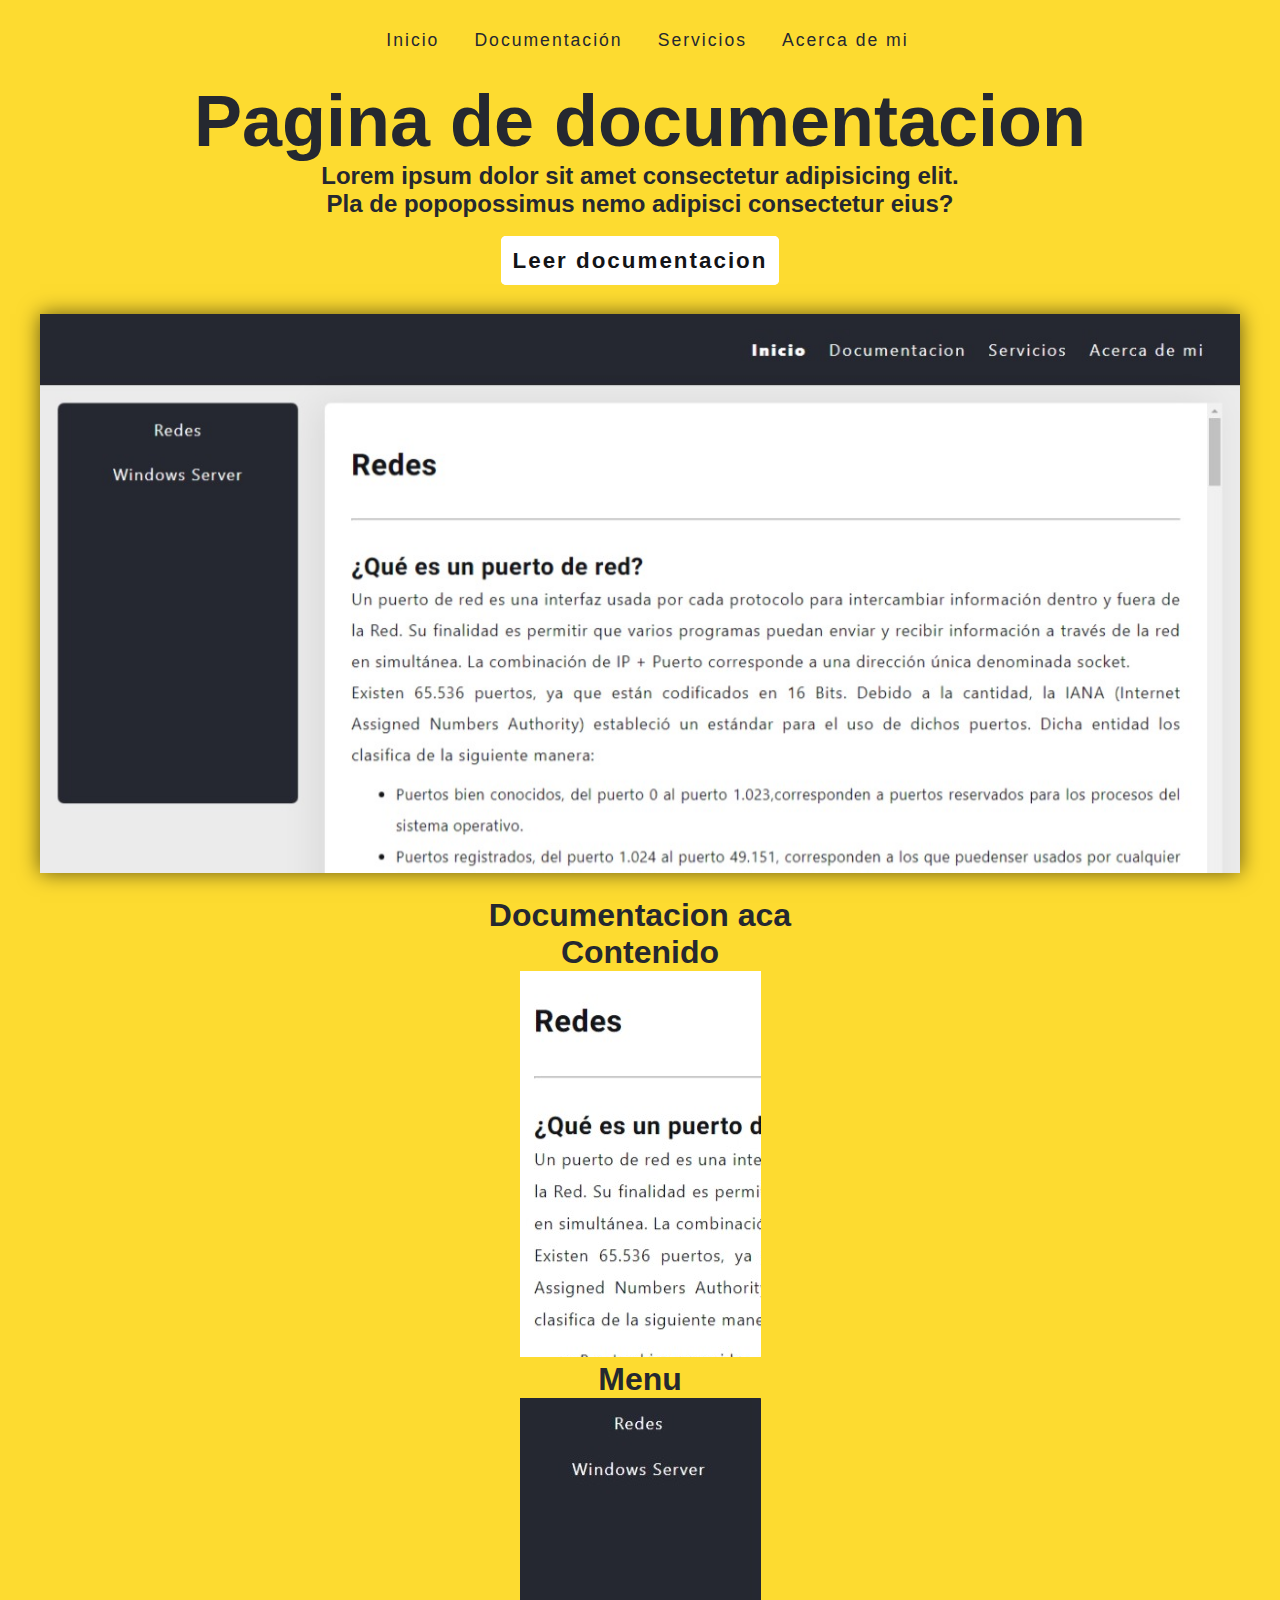
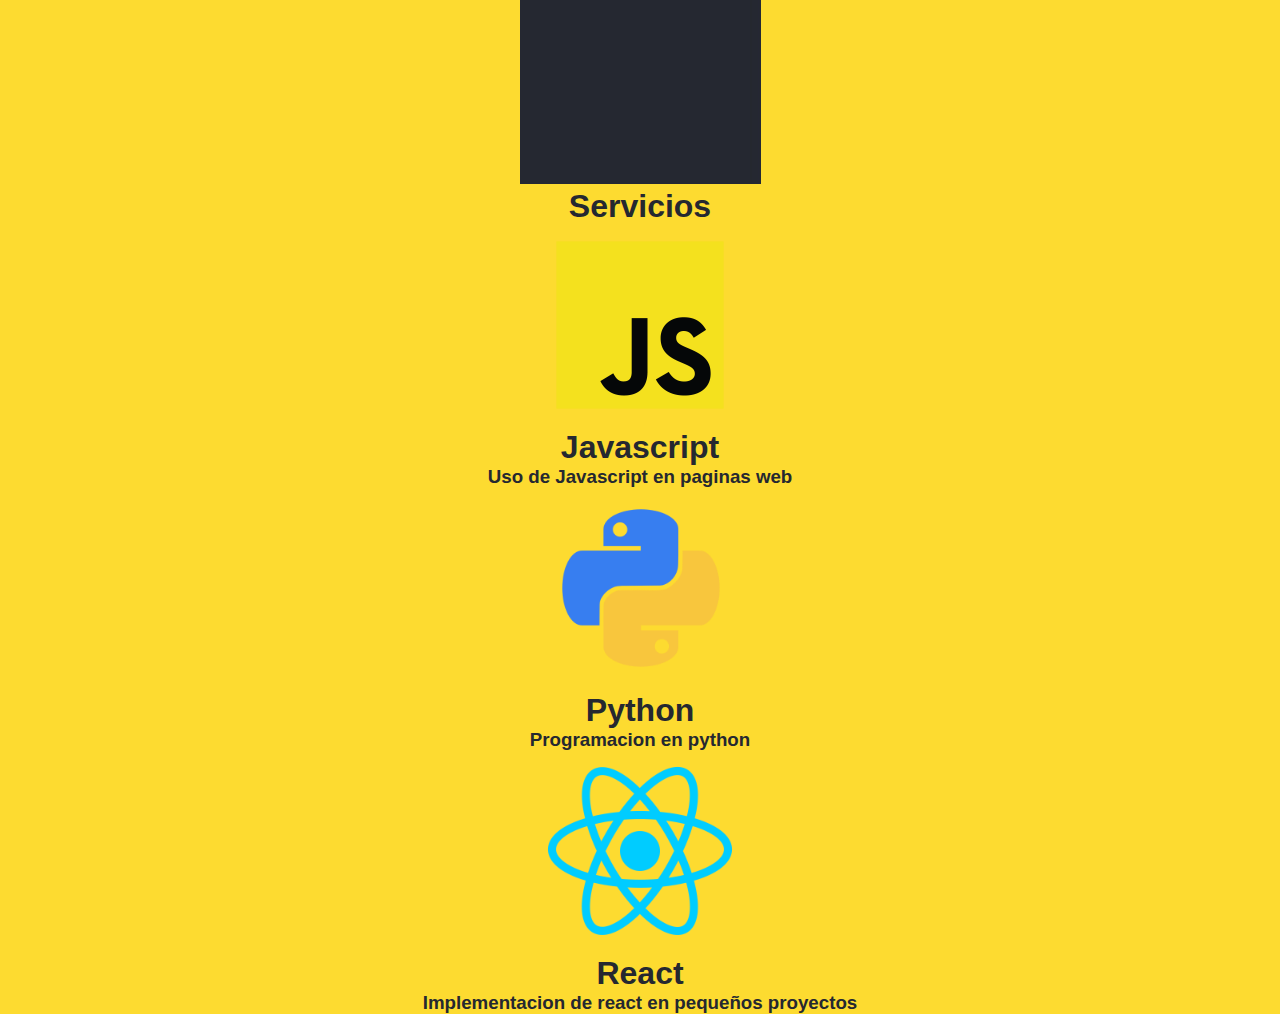
<file: index.html>
<!DOCTYPE html>
<html lang="en">

<head>
    <meta charset="UTF-8">
    <meta http-equiv="X-UA-Compatible" content="IE=edge">
    <meta name="viewport" content="width=device-width, initial-scale=1.0">
    <!--Estilos propios-->
    <link rel="stylesheet" href="estilos/estilos-index.css">
    <title>Document</title>
</head>

<body>

    <div class="Pagina">
        <header>
            <div class="menu">
                <nav class="menu-navegacion">
                    <ul class="menu-navegacion__contenido">
                        <li class="menu-navegacion__item"><a href="">Inicio</a></li>
                        <li class="menu-navegacion__item"><a href="documentacion.html">Documentación</a></li>
                        <li class="menu-navegacion__item"><a href="">Servicios</a></li>
                        <li class="menu-navegacion__item"><a href="">Acerca de mi</a></li>
                    </ul>
                </nav>
            </div>
        </header>

        <section class="inicio">
            <div class="inicio__contenido">
                <div class="inicio-titulo">
                    <h1 class="inicio__titulo">Pagina de documentacion</h1>
                </div>

                <div class="inicio-subtitulo">
                    <h3 class="inicio__subtitulo">Lorem ipsum dolor sit amet consectetur adipisicing elit. Pla de
                        popopossimus nemo adipisci consectetur eius?</h3>
                </div>

                <div class="inicio-boton">
                    <a class="inicio__boton" href="documentacion.html">Leer documentacion</a>
                </div>

                <figure class="inicio-figura">
                    <img src="imagenes/WebDocumentacion.jpeg" alt="" class="inicio-figura__imagen">
                </figure>
            </div>
        </section>

        <section class="documentacion">
            <div class="documentacion__contenido">
                <div>
                    <h1 class="documentacion__titulo">Documentacion aca</h1>
                </div>
                <div>
                    <h1 class="documentacion__titulo">Contenido</h1>
                    <img src="imagenes/WebDocumentacionCotenido.png" alt="imagen-contenido"
                        class="documentacion__imagen">
                </div>
                <div>
                    <h1 class="documentacion__titulo">Menu</h1>
                    <img src="imagenes/webdocumentacion-menu.jpg" alt="webdocumentacion-menu" class="imagen-menu">
                </div>
            </div>

        </section>

        <section class="servicios">
            <div class="servicios__contenido">

                <div class="servicios-titulo">
                    <h1 class="servicios__titulo">Servicios</h1>
                </div>

                <div class="servicios-imagenes">

                    <div class="servicios-imagenes__contenido">
                        <div class="servicios-imagenes__item">

                            <img src="imagenes/javascript.png" alt="" class="servicios-imagenes__logo">
                            <h1>Javascript</h1>
                            <h3>Uso de Javascript en paginas web</h3>
                        </div>

                        <div class="servicios-imagenes__item">
                            <img src="imagenes/python.png" alt="" class="servicios-imagenes__logo">
                            <h1>Python</h1>
                            <h3>Programacion en python</h3>
                        </div>

                        <div class="servicios-imagenes__item">
                            <img src="imagenes/react.png" alt="" class="servicios-imagenes__logo">
                            <h1>React</h1>
                            <h3>Implementacion de react en pequeños proyectos</h3>
                        </div>
                    </div>

                </div>

            </div>
        </section>

    </div>
</body>

</html>
</file>
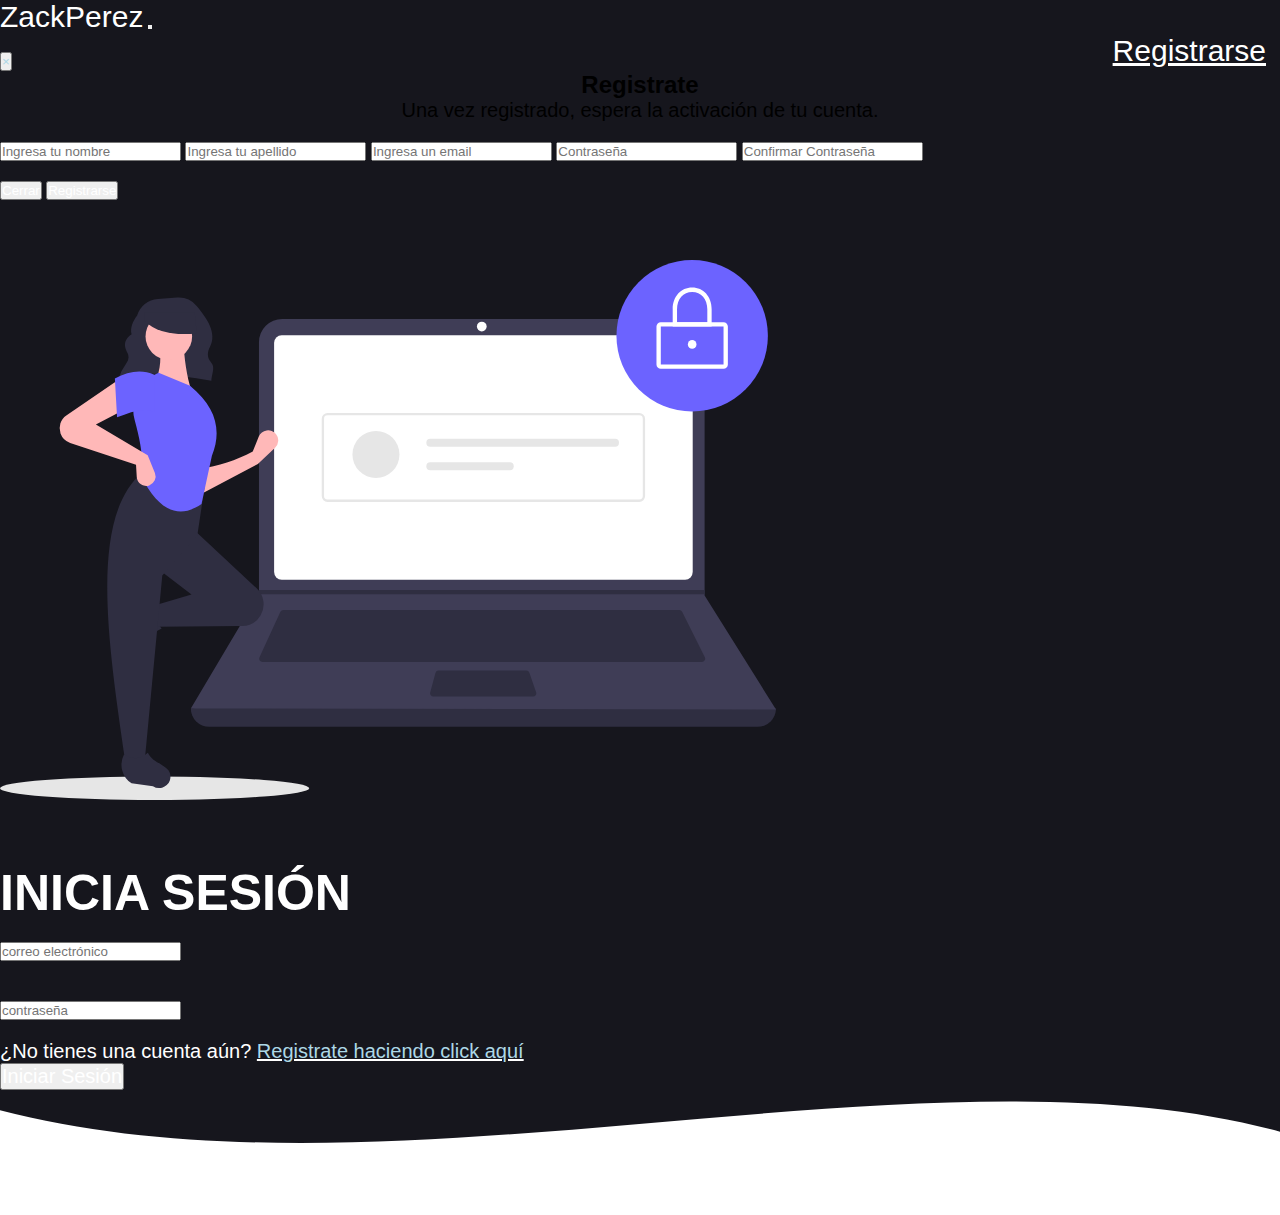
<file: html/register.html>
<!DOCTYPE html>
<html lang="en">
<head>
	<!-- Metas necesarios -->
	<meta name="viewport" content="width=device-width, initial-scale=1.0">
	

	<!-- Estilos Bootstrap -->
	<link rel="stylesheet" href="https://cdn.jsdelivr.net/npm/bootstrap@4.5.3/dist/css/bootstrap.min.css" integrity="sha384-TX8t27EcRE3e/ihU7zmQxVncDAy5uIKz4rEkgIXeMed4M0jlfIDPvg6uqKI2xXr2" crossorigin="anonymous">

	<!-- Estilos propios -->
	<link rel="stylesheet" href="../css/principal.css">

	<!-- Scripts propios -->
	<script type="text/javascript" src="../js/valid-sesion.js" async></script>
	<script type="text/javascript" src="../js/register.js" async></script>

	<title>Document</title>
</head>
<body>

	<!--Menu - navbar -->
	<header>
		<nav class="navbar navbar-expand-lg navbar-light">
		  <a class="navbar-brand" >ZackPerez</a>
		  <button class="navbar-toggler" type="button" data-toggle="collapse" data-target="#navbarNav" aria-controls="navbarNav" aria-expanded="false" aria-label="Toggle navigation">
		    <span class="navbar-toggler-icon"></span>
		  </button>
		  <div class="collapse navbar-collapse" id="navbarNav">
		    <ul class="navbar-nav ml-auto">
		      <li class="nav-item">
		        <a class="nav-link" href="#" data-toggle="modal" data-target="#registerModal">Registrarse</a>
		      </li>

		      <!-- Modal -->
		      <div class="modal fade" id="registerModal" tabindex="-1" role="dialog" aria-labelledby="exampleModalLabel" aria-hidden="true">
		        <div class="modal-dialog">
		          <div class="modal-content">
		            <div class="modal-header">
		              <button type="button" class="close" data-dismiss="modal" aria-label="Close">
		                <span aria-hidden="true">×</span>
		              </button>
		            </div>
		            <div class="modal-body"> <!-- INICIO DEL MODAL -->
		            	<h2 class="modal-h2">Registrate</h2>
		            	<p class="modal-p">Una vez registrado, espera la activación de tu cuenta.</p>
		            	<input id="nombre-modal" placeholder="Ingresa tu nombre" class="form-control">
		            	<input id="apellido-modal" placeholder="Ingresa tu apellido" class="form-control">
		            	<input id="email-modal" placeholder="Ingresa un email" class="form-control"> 
		            	<input type="password" id="contrasena-modal" placeholder="Contraseña" class="form-control ">
		            	<input type="password" id="contra-confirm-modal" placeholder="Confirmar Contraseña" class="form-control">
		            	<div id="mensajeVerificacion"> </div>
		            </div>
		            <div class="modal-footer">
		              <button type="button-Modal" class="btn btn-secondary" data-dismiss="modal">Cerrar</button>

		              <!--Boton con función de registrar al usuario -->
		              <button class="btn btn-primary" id="button-Modal">Registrarse</button> <!-- INICIO DEL MODAL -->
		            </div>
		          </div>
		        </div>
		      </div>
	</ul></div></nav></header>
	
	<!-- pantalla principal -->
	<section id="inicioSesion">
		<div class="container">
			<div class="row text-center">
				<div class="col-md-6">
					<img src="../img/register.svg" class="inicioSesion-imagen">
				</div>
				<div class="col-md-6">
					<h1 class="inicioSesion-h1">Inicia Sesión</h1>

					<input type="email" id="email2" placeholder="correo electrónico" class="form-control" > 
					<div id="errorEmail"> </div>

					<input type="password" id="contrasena2" placeholder="contraseña" class="form-control">
					<div id="errorPass"> </div>

					<div id="errorGeneral"></div>

					<!--PROBLEMAS EN MODO RESPONSIVE-->
					<p class="inicioSesionRegister-p">¿No tienes una cuenta aún? <a href="#" data-toggle="modal" data-target="#registerModal"><span>Registrate haciendo click aquí</span></a></p>
					<!--Boton con función de ingresar al usuario -->
					<button  id="botton" class="btn btn-light">Iniciar Sesión</button>
				</div>
			</div>
		</div>
		<div style="height: 125px; overflow: hidden;" ><svg viewBox="0 0 500 150" preserveAspectRatio="none" style="height: 100%; width: 100%;"><path d="M-3.67,21.20 C149.99,150.00 359.76,-67.59 500.00,49.98 L500.00,150.00 L0.00,150.00 Z" style="stroke: none; fill: #ffffff;"></path></svg></div>
		<!-- <img src="img/wave1.png" class="ola"> -->
	</section>

	<!-- Scripts de Bootstrap -->

	<script src="https://code.jquery.com/jquery-3.5.1.slim.min.js" integrity="sha384-DfXdz2htPH0lsSSs5nCTpuj/zy4C+OGpamoFVy38MVBnE+IbbVYUew+OrCXaRkfj" crossorigin="anonymous"></script>
	<script src="https://cdn.jsdelivr.net/npm/bootstrap@4.5.3/dist/js/bootstrap.bundle.min.js" integrity="sha384-ho+j7jyWK8fNQe+A12Hb8AhRq26LrZ/JpcUGGOn+Y7RsweNrtN/tE3MoK7ZeZDyx" crossorigin="anonymous"></script>

	
</body>
</html>
</file>
<file: estilos/estilos-index.css>
@import url('https://fonts.googleapis.com/css2?family=Heebo:wght@300;700&display=swap');


:root {
    --menuBG: #252830;
    --backgroundColor: #fddb30;
    --bodyBG: #ffffff;
    --fontColor: #131417;
    --fontColorMenu: #ffffff;
    --indiceColor: #131417;
    --fuenteParrafos: Segoe UI, SegoeUI, Helvetica Neue, Helvetica, Arial, sans-serif;
    --fuenteTitulos: 'Heebo', sans-serif;
}

* {
    margin: 0;
    padding: 0;
    box-sizing: border-box;
}

body {
    /*#fddb30*/
    background-color: var(--backgroundColor);
    font-family: var(--fuenteParrafos);
    color: var(--menuBG);
}

.Pagina {
    display: grid;
    grid-template-areas:
        "menu"
        "inicio"
        "documentacion"
        "servicios";
    grid-template-columns: 1fr;
    grid-template-rows: auto;
    text-align: center;
}

.menu {
    display: grid;
    grid-area: menu;
}

.inicio{
    display: grid;
    grid-area: inicio;
}

.inicio__contenido {
    display: grid;
    grid-template-areas:
    "titulo"
    "subtitulo"
    "boton"
    "imagen";
    justify-items: center;
}

.inicio-titulo{
    grid-area: titulo;

}

.inicio-subtitulo{
    grid-area: subtitulo;

}

.inicio-boton{
    grid-area: boton;
}

.inicio-figura {
    grid-area: imagen;
    margin-top: 20px;
    padding: 20px 0px 20px 0px;
}


.documentacion {
    display: grid;
    grid-area: documentacion;
}

.servicios {
    display: grid;
    grid-area: servicios;
}

/*.explorar{
    grid-area: "explorar";
}

.footer{
    grid-area: "footer";
}
*/
.menu-navegacion__contenido {
    display: flex;
    justify-content: center;
    list-style: none;
    height: 80px;
    align-items: center;
    /* padding-right: 40px;*/
    text-align: center;
}

.menu-navegacion__item {
    padding-left: 15px;
    text-align: center;
}

.menu-navegacion__item a {
    text-decoration: none;
    color: var(--menuBG);
    font-size: 1.1em;
    font-weight: 500;
    letter-spacing: 2px;
    padding: 0px 10px 5px 10px;
}

.menu-navegacion__item a:hover {
    border-bottom: 2px solid #000;
}

.inicio__titulo {
    font-size: 4.5em;
}

.inicio__subtitulo {
    width: 50vw;
    font-size: 1.5em;
    padding: 0px 0px 30px 0px;
}

.inicio__boton {
    border: 2px solid white;
    border-radius: 5px;
    cursor: pointer;
    color: var(--indiceColor);
    font-size: 1.4em;
    text-decoration: none;
    padding: 10px 10px 10px 10px;
    letter-spacing: 2px;
    font-weight: 700;
    background-color: white;
}

.inicio__boton:hover {
    border: 2px solid rgb(231, 231, 231);
    background-color: rgb(231, 231, 231);

}


.inicio-figura__imagen {
    box-shadow: 0px 0px 20px 0px rgba(0, 0, 0, 0.6);
    height: auto;
    width: 100%;
    max-width: 1200px;

}

.servicios-imagenes__logo {
    height: auto;
    width: auto;
    max-width: 200px;
}

@media only screen and (max-width: 600px) {

    * {
        margin: 0;
        padding: 0;
    }



    .grid {
        grid-template-areas:
            "titulo"
            "subtitulo"
            "imagen"
            "boton";
    }

    .inicio-figura {
        grid-area: subtitulo;
    }

    .inicio-titulo {
        grid-area: titulo;
    }

    .inicio-subtitulo {
        grid-area: boton;
    }

    .inicio-boton {    
        grid-area: imagen;
        padding: 20px 0px 40px 0px;
    }

    .inicio__contenido {
        padding: 0px;

    }

    .inicio__titulo {
        font-size: 4em;
    }

    .inicio__subtitulo {
        font-size: 1.6em;
        width: 100vw;
    }

    .inicio-subtitulo {
        display: flex;
        text-align: center;
        align-items: center;
        justify-content: center;
    }

    .inicio-figura{
        padding: 20px;
    }

    .inicio-figura__imagen {
        width: 450px;
    }



}
</file>
<file: css/principal.css>
*{
	margin: 0;
	padding: 0;
	color:white;
	font-family: 'Cabin', sans-serif;
}

body,html{background-color: #16161D;}

h1{
	text-transform: uppercase;
	font-size: 50px;
	color: #00000;
}

input{margin: 20px 0px;}

.btn-light{font-size: 20px;}

/* HEADER */

.navbar{
	background-color: #16161D;
}

.navbar-brand{
	color: white !important;
	font-size: 30px;
}

.navbar li a{
	color:white !important;
	font-size: 30px;
	float: right;
}

.navbar-nav li{
	padding: 0 14px;
}

/* SECCION DEL MODAL */

.modal-h2{
	color:black;
	text-align: center;
}

.modal-p{
	color:black;
	text-align: center;
	font-size: 20px;
}

.mensajeCSS{
	color:red;
	font-size: 18px;
	text-align: center;
	text-transform: uppercase;
	font-weight: bold;
}
/* SECCION PRINCIPAL */ 

#inicioSesion{
	height: 100%;
	background-color: #16161D;
}

.inicioSesion-imagen{
	height: 60vh;
	margin-top: 60px;
	width: auto;
}

.inicioSesion-h1{
	font-weight: bold;
	margin-top: 60px;
	color: #FFFF;
}

.CorreoCSS{ /* errorEmail*/ 
	color:red;
	font-size: 16px;
	text-transform: uppercase;
	font-weight: bold;
}

.ContraCSS{ /* errorPass */
	color:red;
	font-size: 16px;
	text-transform: uppercase;
	font-weight: bold;
}

.inicioSesionRegister-p{font-size: 20px;}

span{color:lightblue;}

@media only screen and (max-width: 600px) {

	h1{font-size: 40px;}

	.navbar-brand{font-size: 25px;}

	.navbar li a{font-size: 25px;}

	.inicioSesion-h1{margin-top: 50px;}

	.inicioSesion-imagen{
		height: 30vh;
		margin-top: 0px;
		margin-right: 0px;
	}
	
  }
</file>
